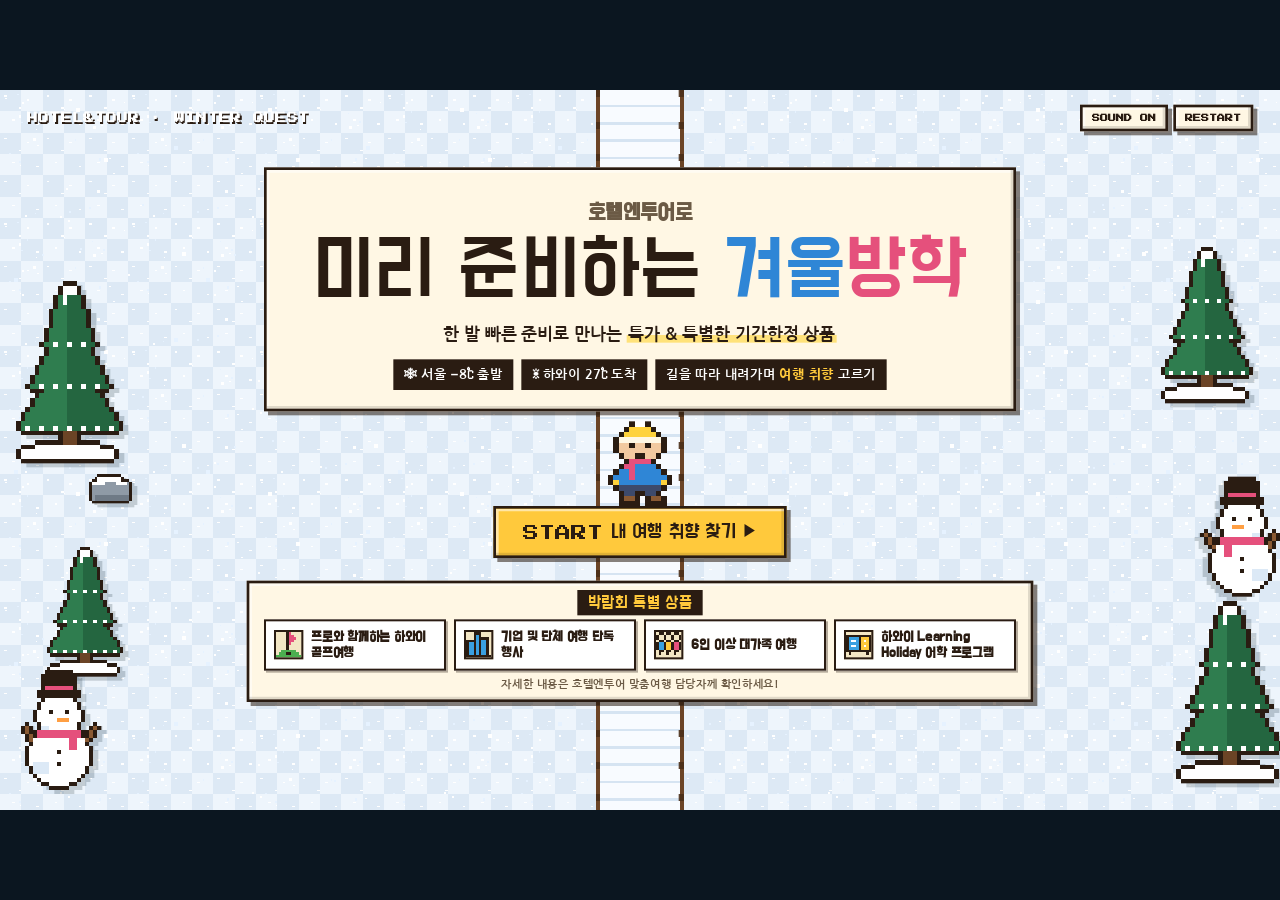
<file: game/index.html>
<!doctype html>
<html lang="ko">
<head>
<meta charset="utf-8">
<meta name="author" content="정지희 과장">
<meta name="copyright" content="Design © 정지희 과장">
<!-- Design © 정지희 과장 · 디자인 권한은 정지희 과장에게 있습니다 -->
<meta name="viewport" content="width=device-width, initial-scale=1, minimum-scale=1, maximum-scale=1, viewport-fit=cover">
<title>호텔엔투어 미리 준비하는 겨울방학</title>
<link rel="preconnect" href="https://fonts.googleapis.com">
<link rel="preconnect" href="https://fonts.gstatic.com" crossorigin>
<link rel="stylesheet" href="https://fonts.googleapis.com/css2?family=Press+Start+2P&family=Do+Hyeon&family=Nanum+Gothic:wght@700;800&display=swap">
<link rel="stylesheet" href="style.css">
</head>
<body>

<!-- 1920×1080 고정 화면: 창 크기에 맞춰 통째로 확대·축소됩니다 -->
<div class="screen" id="screen" data-design-by="정지희 과장">
<div class="sea" id="sea" aria-hidden="true"></div>
<div class="clim sand" aria-hidden="true"></div>
<div class="clim bloom" aria-hidden="true"></div>
<div class="clim green" aria-hidden="true"></div>
<div class="clim snow" aria-hidden="true"></div>
<div class="topbar">
  <div class="brand">HOTEL&amp;TOUR · WINTER QUEST</div>
  <div class="tool">
    <button class="tbtn px" id="sfx" type="button">SOUND ON</button>
    <button class="tbtn px" id="restart" type="button">RESTART</button>
  </div>
</div>

<main class="board" id="board">
  <div class="wave l" aria-hidden="true"></div><div class="wave r" aria-hidden="true"></div>
  <div class="road" aria-hidden="true"><i class="road-dirt"></i><i class="road-snow"></i></div>
  <div class="walkers" id="walkers" aria-hidden="true">
    <div class="walker A" id="wA"></div>
  </div>

  <section class="stage intro" id="st-draw">
    <header class="hero">
      <div class="plate px">
        <p class="pre">호텔엔투어로</p>
        <h1>미리 준비하는 <span class="a">겨울</span><span class="b">방학</span></h1>
        <p class="lead">한 발 빠른 준비로 만나는 <mark>특가 &amp; 특별한 기간한정 상품</mark></p>
        <div class="trip-info" id="tripInfo"></div>
      </div>
    </header>
    <div class="cols"><div class="pcol A"></div><div class="mid" data-mark></div><div class="pcol B"></div></div>
    <div class="next"><button class="go start px" id="go-draw" type="button"><span class="en">START</span> 내 여행 취향 찾기 ▶</button></div>
    <div class="showcase px" id="showcase"></div>
  </section>

  <div id="stages"></div>
</main>
<nav class="progress px" id="progress" hidden aria-label="진행 단계"></nav>
<div class="toast" id="toast"></div>
</div>

<script src="game.js"></script>
</body>
</html>
</file>
<file: game/style.css>
/* Design © 정지희 과장 · 디자인 권한은 정지희 과장에게 있습니다 */
/* Layout: RPG overworld — a sand road runs down the middle of a grass field; each stage is a signpost on the road with PLAYER A on the left and PLAYER B on the right. Single committed look (no dark variant). */
:root{
  --grass:#5ba84a; --grass2:#529b42; --sand:#ecd29a; --sand2:#d9b977;
  --ink:#2a1c12; --paper:#fff7e4; --paper2:#f3e6c4; --muted:#6b5a45;
  --a:#2f86d6; --a-dk:#1d5b98; --b:#e5507c; --b-dk:#a8304f;
  --gold:#ffc93c; --good:#2e9e4f; --mid:#e59a1f; --bad:#d24a3a;
  --f-px:"Press Start 2P", "Courier New", monospace;
  --f-head:"Do Hyeon", "Nanum Gothic", "Apple SD Gothic Neo", sans-serif;
  --f-body:"Nanum Gothic", "Apple SD Gothic Neo", "Malgun Gothic", sans-serif;
  color-scheme: light;
}
*{box-sizing:border-box}
body{margin:0;background:var(--grass);color:var(--ink);font-family:var(--f-body);font-weight:700;
  background-image:repeating-conic-gradient(var(--grass) 0 25%, var(--grass2) 0 50%);background-size:32px 32px;
  padding-inline:16px;padding-block:0 60px}
button{font:inherit;color:inherit;cursor:pointer}
button:focus-visible{outline:4px solid var(--gold);outline-offset:3px}

.px{border:4px solid var(--ink);box-shadow:inset -4px -4px 0 rgba(0,0,0,.12), inset 4px 4px 0 rgba(255,255,255,.55), 6px 6px 0 rgba(42,28,18,.55)}

/* top bar */
.topbar{max-width:1120px;margin:0 auto;display:flex;justify-content:space-between;align-items:center;gap:12px;padding-block:14px}
.brand{font-family:var(--f-px);font-size:11px;color:#fff;text-shadow:2px 2px 0 var(--ink);letter-spacing:.06em}
.tool{display:flex;gap:8px}
.tbtn{background:var(--paper);padding:8px 10px;font-family:var(--f-px);font-size:9px}

/* board */
.board{position:relative;max-width:1120px;margin:0 auto}
.road{position:absolute;left:50%;top:0;bottom:-60px;width:132px;transform:translateX(-50%);
  background:var(--sand);border-left:6px solid var(--sand2);border-right:6px solid var(--sand2);
  background-image:repeating-linear-gradient(180deg,transparent 0 28px,var(--sand2) 28px 36px);background-size:8px 64px;background-repeat:repeat-y;background-position:center top}
.road::before,.road::after{content:"";position:absolute;top:0;bottom:0;width:6px;background:repeating-linear-gradient(180deg,var(--ink) 0 4px,transparent 4px 16px);opacity:.25}
.road::before{left:-6px}.road::after{right:-6px}

/* hero */
.hero{position:relative;text-align:center;padding-block:28px 10px}
.hero .plate{display:inline-block;background:var(--paper);padding:22px 28px 18px;max-width:100%}
.hero .kicker{font-family:var(--f-px);font-size:10px;color:var(--muted);letter-spacing:.1em}
.hero h1{font-family:var(--f-head);font-weight:400;font-size:clamp(34px,6vw,62px);line-height:1.05;margin:.3em 0 .15em;text-wrap:balance}
.hero h1 .a{color:var(--a)}.hero h1 .b{color:var(--b)}
.hero p{margin:0;color:var(--muted);font-size:15px}

/* sign */
.sign{position:relative;z-index:2;margin:54px auto 0;width:max-content;max-width:100%;text-align:center}
.sign .board-s{background:var(--paper);padding:12px 22px 10px}
.sign .no{font-family:var(--f-px);font-size:10px;color:var(--muted);letter-spacing:.12em}
.sign h2{font-family:var(--f-head);font-weight:400;font-size:clamp(26px,3.4vw,36px);margin:.2em 0 0;line-height:1.1}
.sign .post{width:16px;height:22px;margin:0 auto;background:#8a5a33;border:4px solid var(--ink);border-top:0}

/* columns */
.cols{display:grid;grid-template-columns:minmax(0,1fr) 160px minmax(0,1fr);gap:0;margin-top:14px;position:relative}
.mid{min-height:90px}
.pcol{min-width:0;display:flex;flex-direction:column;gap:12px}
.ptag{display:flex;align-items:center;justify-content:space-between;gap:10px;padding:10px 12px;color:#fff}
.ptag.A{background:var(--a)}.ptag.B{background:var(--b)}
.ptag .pn{font-family:var(--f-px);font-size:12px;text-shadow:2px 2px 0 rgba(0,0,0,.35)}
.ptag .need{font-size:13px;background:rgba(0,0,0,.22);padding:4px 8px}
.chips{display:flex;flex-wrap:wrap;gap:6px}
.chip{font-size:12px;background:var(--paper);border:3px solid var(--ink);padding:3px 7px}
.chip .s{font-family:var(--f-px);font-size:8px;margin-right:4px}
.chip.like .s{color:var(--good)}.chip.hate .s{color:var(--bad)}

/* option cards */
.opts{display:grid;gap:10px}
.opt{display:grid;grid-template-columns:auto minmax(0,1fr);gap:4px 12px;align-items:start;text-align:left;background:var(--paper);padding:12px 14px;transition:transform .12s, opacity .2s, background .2s}
.opt:hover:not(:disabled){transform:translate(-2px,-2px)}
.opt .ic{grid-row:span 2;width:40px;height:40px;image-rendering:pixelated;background:var(--paper2);border:3px solid var(--ink)}
.opt .t{font-family:var(--f-head);font-weight:400;font-size:21px;line-height:1.15}
.opt .d{font-size:13px;color:var(--muted);line-height:1.5}
.opt .bar{grid-column:1/-1;display:flex;height:14px;border:3px solid var(--ink);margin-top:6px}
.opt .bar i{display:block;height:100%}
.opt .bar-l{grid-column:1/-1;display:flex;justify-content:space-between;font-size:11px;color:var(--muted)}
.pcol.A .opt.sel{background:#d7ebff;outline:4px solid var(--a);outline-offset:-10px}
.pcol.B .opt.sel{background:#ffdbe5;outline:4px solid var(--b);outline-offset:-10px}
.opt.sel .t::after{content:" ✔";font-size:16px}
.stage.locked .opt:not(.sel){opacity:.35}
.stage.locked .opt{cursor:default}
.opt:disabled{cursor:default}

.opts.compact{grid-template-columns:repeat(2,minmax(0,1fr));gap:8px}
.opts.compact .opt{display:flex;flex-direction:column;gap:2px;padding:10px 12px}
.opts.compact .opt .t{font-size:20px}
.opts.compact .opt .d{font-size:12px;line-height:1.4}
.opts.compact .opt.sel .t::after{font-size:14px}
.grp{display:flex;align-items:baseline;gap:8px;font-family:var(--f-head);font-size:22px;color:#fff;text-shadow:2px 2px 0 var(--ink);margin-top:6px}
.grp small{font-family:var(--f-px);font-size:9px;background:var(--ink);color:#fff;padding:4px 6px;text-shadow:none}
.opt{position:relative}
.opt .ord{position:absolute;top:-10px;right:-10px;width:28px;height:28px;display:grid;place-items:center;font-family:var(--f-px);font-size:11px;color:#fff;border:3px solid var(--ink)}
.pcol.A .opt .ord{background:var(--a)}.pcol.B .opt .ord{background:var(--b)}
.route{background:var(--ink);color:#fff;padding:10px 14px;font-family:var(--f-head);font-size:19px}
.mapbox{background:#3aa0e0;padding:0;overflow:hidden}
.map{position:relative;width:100%;max-width:420px;margin:0 auto;aspect-ratio:90/130}
.map canvas{position:absolute;inset:0;width:100%;height:100%;image-rendering:pixelated}
.pin{position:absolute;transform:translate(-50%,-50%);z-index:2}
.pin .dot{display:grid;place-items:center;width:14px;height:14px;border:3px solid var(--ink);background:#d9d2c0;font-family:var(--f-px);font-size:10px;color:#fff}
.pin.on .dot{width:26px;height:26px;z-index:3;position:relative}
.pcol.A .pin.on .dot{background:var(--a)}.pcol.B .pin.on .dot{background:var(--b)}
.pin.air .dot{width:22px;height:22px;background:var(--ink);font-family:var(--f-body);font-size:12px}
.pin .lb{position:absolute;top:50%;transform:translateY(-50%);white-space:nowrap;font-family:var(--f-head);font-size:16px;line-height:1.2;background:var(--paper);border:2px solid var(--ink);padding:1px 6px}
.pin.off .lb{font-size:13px;background:rgba(255,247,228,.75);color:var(--muted);border-color:rgba(42,28,18,.4)}
.pin.on .lb{font-size:17px}
.pin.l .lb{right:calc(100% + 6px)}.pin.r .lb{left:calc(100% + 6px)}
.maplbl{position:absolute;left:10px;bottom:10px;font-family:var(--f-px);font-size:11px;color:#fff;text-shadow:2px 2px 0 var(--ink)}
.north{position:absolute;right:10px;top:10px;font-family:var(--f-px);font-size:9px;color:#fff;background:var(--ink);padding:4px 5px}
.opt.flipped{display:flex;flex-direction:column;gap:6px;color:#fff}
.pcol.A .opt.flipped{background:var(--a-dk);outline-color:var(--gold)}
.pcol.B .opt.flipped{background:var(--b-dk);outline-color:var(--gold)}
.opt.flipped .t::after{content:""}
.opt.flipped .fl{font-family:var(--f-px);font-size:9px;color:var(--gold);letter-spacing:.05em}
.opt.flipped .t{font-size:24px}
.opt .feat{margin:2px 0 0;padding:0;list-style:none;display:grid;gap:4px;font-size:14px;line-height:1.45}
.opt .feat li{display:flex;gap:8px}
.opt .feat li::before{content:"";flex:none;width:8px;height:8px;margin-top:6px;background:var(--gold);border:2px solid var(--ink)}
.opt.flipin{animation:cardflip .6s steps(8)}
@keyframes cardflip{0%{transform:perspective(600px) rotateY(0)}49%{transform:perspective(600px) rotateY(90deg)}51%{transform:perspective(600px) rotateY(-90deg)}100%{transform:perspective(600px) rotateY(0)}}
/* next */
.next{text-align:center;margin-top:22px;position:relative;z-index:2}
.go{background:var(--gold);padding:14px 22px;font-family:var(--f-px);font-size:12px;letter-spacing:.04em}
.go:disabled{background:var(--paper2);color:var(--muted);cursor:not-allowed}
.go:not(:disabled){animation:pulse 1s steps(2) infinite}
@keyframes pulse{50%{transform:translateY(-3px)}}

/* customer draw */
.deck{display:flex;justify-content:center;gap:28px;margin-top:18px;position:relative;z-index:2;flex-wrap:wrap}
.back{width:150px;height:200px;background:var(--a-dk);display:flex;flex-direction:column;align-items:center;justify-content:center;gap:12px;color:#fff;
  background-image:repeating-linear-gradient(45deg,rgba(255,255,255,.12) 0 8px,transparent 8px 16px);transition:transform .15s}
.back:nth-child(2){background-color:var(--b-dk)}
.back:hover:not(:disabled){transform:translateY(-6px) rotate(-2deg)}
.back .q{font-family:var(--f-px);font-size:42px;text-shadow:4px 4px 0 var(--ink)}
.back .l{font-family:var(--f-px);font-size:9px}
.back.gone{visibility:hidden}
.turn{text-align:center;margin-top:14px;position:relative;z-index:2}
.turn span{display:inline-block;background:var(--ink);color:#fff;padding:8px 14px;font-size:15px}

.ccard{background:var(--paper);padding:0;overflow:hidden}
.ccard .hd{display:flex;align-items:center;gap:12px;padding:12px 14px;background:var(--paper2);border-bottom:4px solid var(--ink)}
.ccard canvas{width:108px;height:48px;image-rendering:pixelated;flex:none}
.trip-info{display:flex;flex-wrap:wrap;justify-content:center;gap:8px;margin-top:14px}
.trip-info span{background:var(--ink);color:#fff;padding:6px 10px;font-size:14px}
.trip-info b{color:var(--gold);font-weight:800}
.ccard .budget-line{padding:10px 14px;border-top:3px dotted var(--sand2);font-size:14px;display:flex;justify-content:space-between}
.ccard .who{font-family:var(--f-head);font-weight:400;font-size:26px;line-height:1}
.ccard .sub{font-size:12px;color:var(--muted);margin-top:4px}
.ccard ul{list-style:none;margin:0;padding:12px 14px;display:grid;gap:8px}
.ccard li{display:flex;gap:10px;align-items:center;font-size:15px}
.ccard li .s{font-family:var(--f-px);font-size:10px;width:18px;height:18px;display:grid;place-items:center;color:#fff;border:2px solid var(--ink)}
.ccard li.like .s{background:var(--good)}.ccard li.hate .s{background:var(--bad)}
.slot{min-height:250px;border:4px dashed rgba(42,28,18,.45);display:grid;place-items:center;color:rgba(255,255,255,.9);font-family:var(--f-px);font-size:10px;background:rgba(0,0,0,.08)}
.flip{animation:flip .55s steps(6)}
@keyframes flip{0%{transform:rotateY(90deg) scale(.9)}100%{transform:none}}

/* plan */
.plan{background:var(--paper);padding:6px 14px}
.day{display:grid;grid-template-columns:62px minmax(0,1fr);gap:10px;padding:10px 0;border-bottom:3px dotted var(--sand2)}
.day:last-child{border-bottom:0}
.day .dn{font-family:var(--f-px);font-size:10px;padding-top:4px}
.pcol.A .day .dn{color:var(--a)}.pcol.B .day .dn{color:var(--b)}
.day b{font-family:var(--f-head);font-weight:400;font-size:19px;display:block;line-height:1.2}
.day span{display:block;font-size:13px;color:var(--muted);line-height:1.5}

/* final */
.final .cols{align-items:start}
.fcard{background:var(--paper);padding:0;overflow:hidden}
.fcard .fh{padding:14px;color:#fff;display:flex;justify-content:space-between;align-items:center;gap:8px}
.fcard.A .fh{background:var(--a)}.fcard.B .fh{background:var(--b)}
.fcard .fh .pn{font-family:var(--f-px);font-size:12px;text-shadow:2px 2px 0 rgba(0,0,0,.35)}
.fcard .fh .cn{font-family:var(--f-head);font-size:22px}
.score{text-align:center;padding:18px 14px 10px;border-bottom:4px solid var(--ink);background:var(--paper2)}
.score .lbl{font-family:var(--f-px);font-size:9px;color:var(--muted)}
.score .num{font-family:var(--f-px);font-size:44px;margin:10px 0 6px;font-variant-numeric:tabular-nums}
.score .stars{font-size:24px;letter-spacing:4px;color:var(--gold);-webkit-text-stroke:1.5px var(--ink)}
.score .verdict{font-family:var(--f-head);font-size:22px;margin-top:4px}
.fsec{padding:12px 14px;border-bottom:3px dotted var(--sand2)}
.fsec:last-child{border-bottom:0}
.fsec h3{margin:0 0 8px;font-family:var(--f-px);font-size:9px;color:var(--muted);letter-spacing:.08em;font-weight:400}
.kv{display:grid;grid-template-columns:72px minmax(0,1fr);gap:6px 10px;font-size:14px}
.kv dt{color:var(--muted)}.kv dd{margin:0}
.checks{display:grid;gap:6px}
.ck{display:flex;justify-content:space-between;gap:8px;font-size:14px;align-items:center}
.ck em{font-style:normal;font-size:12px;padding:3px 8px;color:#fff;border:2px solid var(--ink);white-space:nowrap}
.ck em.g{background:var(--good)}.ck em.m{background:var(--mid)}.ck em.x{background:var(--bad)}
.budbar{display:flex;height:18px;border:3px solid var(--ink)}
.budbar i{display:block;height:100%}
.legend{display:flex;flex-wrap:wrap;gap:4px 12px;font-size:12px;color:var(--muted);margin-top:6px}
.legend i{display:inline-block;width:10px;height:10px;border:2px solid var(--ink);margin-right:4px;vertical-align:-1px}
.mini-days{margin:0;padding:0;list-style:none;display:grid;gap:4px;font-size:13px}
.mini-days li{display:grid;grid-template-columns:46px minmax(0,1fr);gap:6px}
.mini-days li span{font-family:var(--f-px);font-size:8px;padding-top:3px;color:var(--muted)}
.winner{position:relative;z-index:2;text-align:center;margin:26px auto 0;width:max-content;max-width:100%}
.winner .w{background:var(--gold);padding:16px 26px;font-family:var(--f-px);font-size:clamp(12px,2vw,18px);line-height:1.6}
.winner .w small{display:block;font-family:var(--f-head);font-size:20px;margin-top:4px}

/* players on road */
.walkers{position:absolute;left:50%;top:0;z-index:3;display:flex;gap:10px;transform:translate(-50%,0);transition:transform 1.3s linear;pointer-events:none}
.walker{width:48px;height:64px;background-size:96px 64px;background-repeat:no-repeat;image-rendering:pixelated;position:relative}
.walker::after{content:attr(data-l);position:absolute;left:50%;top:-20px;transform:translateX(-50%);font-family:var(--f-px);font-size:9px;color:#fff;padding:3px 4px;border:2px solid var(--ink)}
.walker.A::after{background:var(--a)}.walker.B::after{background:var(--b)}
.walkers.walking .walker{animation:walk .32s steps(2) infinite}
@keyframes walk{from{background-position:0 0}to{background-position:-96px 0}}

.toast{position:fixed;left:50%;bottom:calc(20px + env(safe-area-inset-bottom,0px));transform:translateX(-50%);background:var(--ink);color:#fff;padding:10px 16px;font-size:14px;z-index:9;opacity:0;transition:opacity .2s;pointer-events:none}
.toast.on{opacity:1}

/* ---- 한 화면 맞춤(컴팩트) ---- */
.hero{padding-block:12px 0}
.hero .plate{padding:12px 22px 12px}
.hero h1{font-size:clamp(28px,4.2vw,46px);margin:.2em 0 .1em}
.hero p{font-size:14px}
.trip-info{margin-top:8px}
.sign{margin-top:26px}
.sign .board-s{padding:7px 18px 5px}
.sign h2{font-size:clamp(22px,2.6vw,28px)}
.sign .post{height:10px}
.cols{margin-top:8px}
.pcol{gap:8px}
.ptag{padding:6px 10px}
.ptag .need{font-size:12px;padding:3px 7px}
.chips{gap:4px}
.chip{font-size:11px;padding:2px 6px;border-width:2px}
.opts{gap:8px}
.opts.two{grid-template-columns:repeat(2,minmax(0,1fr))}
.opts.two .grp{grid-column:1/-1}
.opt{padding:8px 10px;gap:2px 10px}
.opt .ic{width:30px;height:30px;border-width:2px}
.opt .t{font-size:18px}
.opt .d{font-size:12px;line-height:1.4}
.opt .bar{height:10px;margin-top:4px}
.opt.flipped .t{font-size:20px}
.opt .feat{font-size:12px;gap:2px}
.grp{font-size:19px;margin-top:2px}
.next{margin-top:14px}
.go{padding:10px 18px;font-size:11px}
.deck{margin-top:10px}
.back{width:120px;height:150px}
.back .q{font-size:32px}
.turn{margin-top:10px}
.turn span{font-size:14px;padding:6px 12px}
.slot{min-height:200px}
.ccard .hd{padding:8px 12px}
.ccard ul{padding:8px 12px;gap:5px}
.ccard li{font-size:14px}
.ccard .budget-line{padding:7px 12px;font-size:13px}
/* 일정: 지도 + 일정표 나란히 */
.planwrap{display:grid;grid-template-columns:minmax(0,.85fr) minmax(0,1.15fr);gap:8px;align-items:start}
.planwrap .map{max-width:none}
.route{font-size:16px;padding:6px 12px}
.pin .lb{font-size:12px;padding:0 4px}
.pin.on .lb{font-size:13px}
.pin.off .lb{font-size:10px}
.pin .dot{width:10px;height:10px;border-width:2px;font-size:8px}
.pin.on .dot{width:20px;height:20px}
.pin.air .dot{width:16px;height:16px;font-size:9px}
.plan{padding:2px 10px}
.day{grid-template-columns:44px minmax(0,1fr);gap:6px;padding:5px 0;border-bottom-width:2px}
.day .dn{font-size:8px;padding-top:3px}
.day b{font-size:15px}
.day span{font-size:11px;line-height:1.35}
/* 최종 평가 */
.fcard .fh{padding:8px 12px}
.score{padding:10px 12px 8px}
.score .num{font-size:34px;margin:6px 0 4px}
.score .stars{font-size:20px}
.score .verdict{font-size:19px}
.fsec{padding:8px 12px}
.checks{gap:4px}
.kv{font-size:13px;gap:3px 8px}
.winner{margin-top:14px}
@media (max-width:1000px){ .planwrap{grid-template-columns:minmax(0,1fr)} .planwrap .map{max-width:300px} }
/* 진행 중: 현재 스테이지가 화면 높이를 채우고 세로 가운데 정렬 */
body.playing .stage:not([hidden]){min-height:calc(100vh - 64px);display:flex;flex-direction:column;justify-content:center;padding-block:4px 84px}
body.playing .road{bottom:0}
.opts.compact .opt{min-height:78px;justify-content:center;padding:12px 14px}
.opts.compact .opt .t{font-size:22px}
.opts.compact .opt .d{font-size:13px}
/* 하단 진행 표시 */
.progress{position:fixed;left:50%;bottom:0;transform:translateX(-50%);z-index:5;display:flex;align-items:center;gap:0;
  padding:10px 16px calc(10px + env(safe-area-inset-bottom,0px));background:var(--paper);border:4px solid var(--ink);border-bottom:0;
  box-shadow:inset 4px 4px 0 rgba(255,255,255,.55);max-width:calc(100% - 16px);overflow-x:auto}
.progress[hidden]{display:none}
.progress .st{display:flex;flex-direction:column;align-items:center;gap:5px;min-width:58px}
.progress .st i{width:18px;height:18px;border:3px solid var(--ink);background:var(--paper2)}
.progress .st span{font-size:12px;color:var(--muted);white-space:nowrap}
.progress .st.done i{background:var(--good)}
.progress .st.now i{background:var(--gold);width:24px;height:24px;margin-block:-3px;animation:pulse 1s steps(2) infinite}
.progress .st.now span{color:var(--ink);font-weight:800}
.progress .ln{width:22px;height:4px;background:var(--ink);opacity:.3;margin-top:-18px}
.progress .ln.done{background:var(--good);opacity:1}
.pin.b .lb{top:calc(100% + 4px);left:50%;transform:translateX(-50%)}
.pin.t .lb{top:auto;bottom:calc(100% + 4px);left:50%;transform:translateX(-50%)}
.zoomable{position:relative;display:flex;flex-direction:column;gap:8px;cursor:zoom-in;transition:transform .12s}
.zoomable:hover{transform:translateY(-3px)}
.zoomable:focus-visible{outline:4px solid var(--gold);outline-offset:4px}
.zoomhint{position:absolute;right:10px;bottom:10px;z-index:3;font-size:12px;background:var(--gold);color:var(--ink);border:3px solid var(--ink);padding:2px 8px}
.zoom{position:fixed;inset:0;z-index:20;background:rgba(42,28,18,.72);display:grid;place-items:center;padding:16px}
.zoom[hidden]{display:none}
.zoom .panel{position:relative;width:min(1040px,100%);max-height:calc(100vh - 32px);overflow:auto;padding:16px;gap:10px;
  background:var(--grass);background-image:repeating-conic-gradient(var(--grass) 0 25%, var(--grass2) 0 50%);background-size:32px 32px;
  border:4px solid var(--ink);box-shadow:8px 8px 0 rgba(0,0,0,.4);animation:pop .28s steps(4)}
@keyframes pop{from{transform:scale(.6)}to{transform:none}}
.zoom .zclose{position:absolute;right:16px;top:16px;z-index:3;animation:none;padding:6px 12px}
.zoom .ptag{padding:10px 14px;margin-right:110px}
.zoom .ptag .pn{font-size:14px}
.zoom .route{font-size:22px;padding:8px 14px}
.zoom .planwrap{grid-template-columns:minmax(0,.9fr) minmax(0,1.1fr);gap:14px}
.zoom .map{max-width:none}
.zoom .pin .lb{font-size:17px;padding:1px 6px}
.zoom .pin.on .lb{font-size:19px}
.zoom .pin.off .lb{font-size:13px}
.zoom .pin .dot{width:14px;height:14px;border-width:3px}
.zoom .pin.on .dot{width:30px;height:30px;font-size:12px}
.zoom .pin.air .dot{width:24px;height:24px;font-size:12px}
.zoom .plan{padding:4px 16px}
.zoom .day{grid-template-columns:70px minmax(0,1fr);gap:10px;padding:9px 0;border-bottom-width:3px}
.zoom .day .dn{font-size:11px}
.zoom .day b{font-size:22px}
.zoom .day span{font-size:14px;line-height:1.5}
.ptag .pn,.fcard .fh .pn{font-family:var(--f-head);font-size:22px;letter-spacing:.02em;line-height:1}
.zoom .ptag .pn{font-size:26px}
.hero .kicker.vs{font-family:var(--f-head);font-size:20px;letter-spacing:.04em;color:var(--ink)}
.hero .kicker .na{color:var(--a)}.hero .kicker .nb{color:var(--b)}
.walker::after{font-family:var(--f-head);font-size:13px;top:-24px;white-space:nowrap}
.scene{position:relative;height:178px;overflow:hidden;border-bottom:4px solid var(--ink);display:flex;align-items:flex-end;justify-content:center;padding-bottom:8px;
  background:linear-gradient(#bfe0f5 0 64%, #e8d4a4 64%)}
.scene canvas{position:relative;z-index:2;width:320px;max-width:90%;image-rendering:pixelated}
.scene.happy{background:linear-gradient(#8fd3ff 0 64%, #f6df9f 64%)}
.scene.sad{background:linear-gradient(#56636f 0 64%, #9d927a 64%)}
.scene.sad canvas{filter:saturate(.55) brightness(.85)}
.scene .fx{position:absolute;inset:0;z-index:3;pointer-events:none}
.flower{position:absolute;background-size:100% 100%;image-rendering:pixelated;animation:floaty var(--d,2s) ease-in-out infinite alternate}
@keyframes floaty{from{transform:translateY(6px) rotate(-12deg)}to{transform:translateY(-14px) rotate(12deg)}}
.cloud{position:absolute;top:10px;width:76px;height:20px;background:#3e4852;box-shadow:12px -10px 0 -2px #3e4852, 36px -12px 0 0 #3e4852, -6px 4px 0 0 #3e4852}
.drop{position:absolute;top:34px;width:3px;height:10px;background:#9fc3e0;animation:fall .75s linear infinite}
@keyframes fall{from{transform:translateY(0);opacity:1}to{transform:translateY(110px);opacity:0}}
.bubble{position:absolute;top:12px;left:50%;transform:translateX(-50%);z-index:4;background:#fff;border:3px solid var(--ink);padding:3px 12px;font-family:var(--f-head);font-size:20px;white-space:nowrap;animation:pop .3s steps(3)}
.scene.sad .bubble{top:46px}
.bubble::after{content:"";position:absolute;left:50%;bottom:-11px;width:10px;height:8px;background:#fff;border:3px solid var(--ink);border-top:0;transform:translateX(-50%)}
.budbar.big{height:34px;border-width:4px}
.budbar.big i{display:flex;align-items:center;justify-content:center;overflow:hidden;transition:width .12s}
.budbar.big i span{font-family:var(--f-px);font-size:10px;color:#fff;text-shadow:2px 2px 0 var(--ink)}
.bcards{display:grid;gap:8px}
.bcard{background:var(--paper);padding:10px 12px 8px;display:grid;gap:8px}
.bcard .bh{display:flex;align-items:center;gap:10px}
.bcard .bico .ic{width:32px;height:32px;border:2px solid var(--ink);background:var(--paper2);image-rendering:pixelated;display:block}
.bcard .bl{font-family:var(--f-head);font-size:22px}
.bcard .amt{margin-left:auto;display:flex;align-items:baseline;gap:4px;padding:4px 10px;background:var(--ink);color:#fff;border:3px solid var(--c)}
.bcard .amt b{font-family:var(--f-px);font-size:24px;font-weight:400;font-variant-numeric:tabular-nums;color:#fff}
.bcard .amt small{font-family:var(--f-head);font-size:16px;color:var(--c)}
.bcard .pc{display:flex;justify-content:space-between;font-size:12px;color:var(--muted)}
.bcard .pc span{font-family:var(--f-px);font-size:11px;color:var(--ink)}
.rng{-webkit-appearance:none;appearance:none;width:100%;height:18px;margin:0;background:transparent;cursor:pointer}
.rng:disabled{cursor:default;opacity:.7}
.rng::-webkit-slider-runnable-track{height:16px;border:3px solid var(--ink);background:linear-gradient(90deg,var(--c) 0 var(--v,50%),var(--paper2) var(--v,50%))}
.rng::-moz-range-track{height:10px;border:3px solid var(--ink);background:linear-gradient(90deg,var(--c) 0 var(--v,50%),var(--paper2) var(--v,50%))}
.rng::-webkit-slider-thumb{-webkit-appearance:none;width:22px;height:28px;margin-top:-9px;background:var(--gold);border:3px solid var(--ink);box-shadow:inset -3px -3px 0 rgba(0,0,0,.2)}
.rng::-moz-range-thumb{width:16px;height:22px;border-radius:0;background:var(--gold);border:3px solid var(--ink)}
.rng:focus-visible{outline:3px solid var(--gold);outline-offset:4px}
.scene.s90{background:linear-gradient(#a9dcff 0 64%, #f1dba2 64%)}
.scene.s95{background:linear-gradient(#8fd3ff 0 64%, #f6df9f 64%)}
.scene.s100{background:radial-gradient(circle at 50% 30%, #fff6b0 0 18%, transparent 19%), linear-gradient(#7cc8ff 0 64%, #f8e3a0 64%)}
.scene.s100 canvas{animation:hop .5s steps(2) infinite}
@keyframes hop{50%{transform:translateY(-8px)}}
.opts.three{grid-template-columns:repeat(3,minmax(0,1fr))}
.opts.three .grp{grid-column:1/-1}
.opts.three .opt.hcard .t{font-size:16px}
.opts.three .opt.hcard .d{font-size:11px}
.opts.three .opt.flipped .t{font-size:18px}
.catrow{grid-column:1/-1;display:grid;grid-template-columns:repeat(2,minmax(0,1fr));gap:6px}
.cat{display:flex;align-items:baseline;justify-content:center;flex-wrap:wrap;gap:0 6px;padding:5px 4px;background:var(--paper);text-align:center}
.cat small{font-size:10px;color:var(--muted)}
.cat b{font-family:var(--f-head);font-weight:400;font-size:20px;line-height:1.1}
.cat em{font-style:normal;font-family:var(--f-px);font-size:8px;color:var(--muted)}
.cat:hover:not(:disabled){transform:translate(-1px,-2px)}
.cat:disabled{opacity:.45;cursor:not-allowed}
.pcol.A .cat.on{background:var(--a);color:#fff}.pcol.B .cat.on{background:var(--b);color:#fff}
.cat.on small,.cat.on em{color:rgba(255,255,255,.85)}
.stage.locked .cat{pointer-events:none}
.cathint{grid-column:1/-1;font-size:13px;color:#fff;text-shadow:1px 1px 0 var(--ink);padding-left:4px}
.opt.hcard{display:flex;flex-direction:column;gap:3px;padding:6px 6px 8px}
.opt.hcard .hscene{display:block;width:100%;aspect-ratio:64/34;object-fit:cover;image-rendering:pixelated;border:3px solid var(--ink);margin-bottom:3px}
.opt.hcard img.hscene{image-rendering:auto}
.pcol.A .opt.hcard.sel .d{color:var(--a-dk);font-weight:800}.pcol.B .opt.hcard.sel .d{color:var(--b-dk);font-weight:800}
.opt.hcard .tag{align-self:flex-start;font-size:10px;background:var(--ink);color:#fff;padding:1px 6px}
.opt.hcard .t,.opt.hcard .d{padding-inline:4px}
.kv .hc{font-size:11px;color:var(--muted)}
.opt.flipped .again{margin-top:auto;font-size:11px;color:var(--gold)}
.zoom .panel.photo{width:min(960px,100%);background:var(--paper);background-image:none;display:flex;flex-direction:column;gap:8px}
.ph-head{display:flex;gap:6px;margin-right:110px}
.ph-head span{font-size:13px;padding:3px 9px;border:3px solid var(--ink);background:var(--ink);color:#fff}
.pcol.A .ph-head .ph-reg{background:var(--a)}.pcol.B .ph-head .ph-reg{background:var(--b)}
.ph-name{margin:0;font-family:var(--f-head);font-weight:400;font-size:clamp(30px,4vw,44px);line-height:1.05}
.ph-img{border:4px solid var(--ink);background:var(--ink);line-height:0}
.ph-img img,.ph-img canvas{display:block;width:100%;max-height:calc(100vh - 230px);object-fit:contain}
.ph-img canvas{image-rendering:pixelated;aspect-ratio:64/40}
.ph-feat{font-size:16px;color:var(--ink);list-style:none;margin:0;padding:0;display:grid;gap:4px}
.ph-feat li{display:flex;gap:8px}
.ph-feat li::before{content:"";flex:none;width:10px;height:10px;margin-top:6px;background:var(--gold);border:2px solid var(--ink)}
.navrow{display:flex;justify-content:center;align-items:center;gap:12px;flex-wrap:wrap}
.go.backbtn{background:var(--paper);animation:none}
.go.backbtn:hover{transform:translateX(-3px)}
.stage{position:relative}
.topback{position:absolute;left:0;top:10px;z-index:4;background:var(--paper);padding:5px 9px;font-family:var(--f-head);font-size:14px;line-height:1;
  border-width:3px;box-shadow:inset -3px -3px 0 rgba(0,0,0,.12), 3px 3px 0 rgba(42,28,18,.55)}
.topback:hover{transform:translateX(-2px)}
.tp-top{display:grid;grid-template-columns:minmax(0,.62fr) minmax(0,1.38fr);gap:8px;align-items:start}
.tp-map{padding:0;overflow:hidden;background:#3aa0e0}
.tmap{max-width:none}
.apin{position:absolute;transform:translate(-50%,-50%);z-index:3;font-family:var(--f-head);font-size:13px;line-height:1;padding:4px 7px;background:var(--paper);border:3px solid var(--ink);box-shadow:2px 2px 0 rgba(42,28,18,.6);white-space:nowrap}
.apin:hover{transform:translate(-50%,-55%)}
.pcol.A .apin.on{background:var(--a);color:#fff}.pcol.B .apin.on{background:var(--b);color:#fff}
.stay{position:absolute;width:10px;height:10px;transform:translate(-50%,-50%);background:var(--gold);border:2px solid var(--ink);z-index:2}
.tp-h{font-family:var(--f-head);font-size:19px;color:#fff;text-shadow:2px 2px 0 var(--ink);margin-bottom:5px;display:flex;flex-wrap:wrap;align-items:baseline;gap:6px}
.tp-h small{font-family:var(--f-body);font-size:11px;text-shadow:1px 1px 0 var(--ink)}
.tchips{display:grid;grid-template-columns:repeat(3,minmax(0,1fr));gap:5px}
.tchip{background:var(--paper);padding:5px 6px;cursor:grab;display:grid;gap:1px;border-width:3px;box-shadow:3px 3px 0 rgba(42,28,18,.5)}
.tchip b{font-family:var(--f-head);font-weight:400;font-size:14px;line-height:1.15}
.tchip small{display:none!important;font-size:10px;color:var(--muted);line-height:1.3;overflow:hidden;display:-webkit-box;-webkit-line-clamp:1;-webkit-box-orient:vertical}
.tchip:hover:not(.used){transform:translate(-1px,-2px)}
.tchip.dragging{opacity:.4}
.tchip .ud{font-style:normal;font-family:var(--f-px);font-size:8px;color:var(--muted)}
.tchip.used{opacity:.4;cursor:default}
.pcol.A .tchip.picked{outline:3px solid var(--a);outline-offset:-6px;background:#d7ebff}
.pcol.B .tchip.picked{outline:3px solid var(--b);outline-offset:-6px;background:#ffdbe5}
.tp-days{display:grid;gap:7px}
.dslot{background:var(--paper);padding:5px 8px;display:grid;grid-template-columns:86px minmax(0,1fr);gap:8px;align-items:center;min-height:54px;padding-block:6px;border-width:3px;box-shadow:3px 3px 0 rgba(42,28,18,.5)}
.dslot.over{background:#fff3b0}
.pcol.A .dslot.over{outline:3px dashed var(--a)}.pcol.B .dslot.over{outline:3px dashed var(--b)}
.dslot .dl{display:grid;gap:1px}
.dslot .dn{font-family:var(--f-px);font-size:10px}
.pcol.A .dslot .dn{color:var(--a)}.pcol.B .dslot .dn{color:var(--b)}
.dslot .dr{font-size:11px;color:var(--muted)}
.dslot .dc{display:flex;flex-wrap:wrap;gap:5px;min-height:38px;align-items:center}
.dslot .empty{flex:1;font-size:12px;color:#b4a68c;border:2px dashed #d9cba9;padding:10px 10px;text-align:center}
.pchip{display:inline-flex;align-items:center;gap:4px;font-size:13px;padding:6px 5px 6px 8px;color:#fff;border:2px solid var(--ink);cursor:grab}
.pcol.A .pchip{background:var(--a)}.pcol.B .pchip{background:var(--b)}
.pchip.far{background-image:repeating-linear-gradient(45deg,rgba(255,255,255,.18) 0 4px,transparent 4px 8px)}
.pchip .rm{background:rgba(0,0,0,.3);color:#fff;border:0;width:18px;height:18px;line-height:18px;padding:0;font-size:13px}
.stage.locked .tchip,.stage.locked .pchip,.stage.locked .apin{pointer-events:none}
@media (max-width:760px){ .zoom .planwrap{grid-template-columns:minmax(0,1fr)} }
@media (prefers-reduced-motion:reduce){
  *{animation:none!important;transition:none!important}
}

/* ---- 몰디브편: 라군 바다 + 나무 잔교 ---- */
:root{ --grass:#46d4cc; --grass2:#2bb8c9; --sand:#b9834e; --sand2:#8a5a33; }
body{background-color:#46d4cc;
  background-image:var(--reef,none), linear-gradient(90deg,#1a5aa3 0%,#1d86bd 12%,#2bb8c9 24%,#5fe0d4 36%,#9cf3e4 46%,#b5f7ea 50%,#9cf3e4 54%,#5fe0d4 64%,#2bb8c9 76%,#1d86bd 88%,#1a5aa3 100%);
  background-size:128px 128px, 100% 100%;background-attachment:scroll, fixed}
.road{background:var(--sand);background-image:repeating-linear-gradient(180deg,#c99561 0 14px,#8a5a33 14px 16px);border-left:6px solid #6b4426;border-right:6px solid #6b4426}
.road::before,.road::after{background:repeating-linear-gradient(180deg,#4a2e18 0 10px,transparent 10px 48px);opacity:.9;width:8px}
.opts.big .opt{padding:16px 16px;min-height:96px;align-content:center}
.opts.big .opt .t{font-size:26px}
.opts.big .opt .d{font-size:14px}
.opts.big .opt .ic{width:44px;height:44px}
.conds{display:flex;flex-wrap:wrap;gap:6px}
.conds span{background:var(--ink);color:#fff;font-size:13px;padding:4px 10px}
.rtags{display:flex;flex-wrap:wrap;gap:3px;padding-inline:4px}
.rtags em{font-style:normal;font-size:10px;background:var(--paper2);border:2px solid var(--ink);padding:0 5px}
.famtype{background:#fff3c8}
.famtype b{font-family:var(--f-head);font-weight:400;font-size:22px;display:block}
.famtype p{margin:2px 0 0;font-size:15px;line-height:1.5}
.mini-days li small{color:var(--muted);font-size:11px}
.scene{background:linear-gradient(#a9dcff 0 58%, #5fe0d4 58% 70%, #f4e4b8 70%)}
.scene.s90{background:linear-gradient(#a9dcff 0 58%, #5fe0d4 58% 70%, #f4e4b8 70%)}
.scene.s95{background:linear-gradient(#8fd3ff 0 58%, #7ae9dc 58% 70%, #f6e6b6 70%)}
.scene.s100{background:radial-gradient(circle at 50% 24%, #fff6b0 0 14%, transparent 15%), linear-gradient(#7cc8ff 0 58%, #7ae9dc 58% 70%, #f8e9b8 70%)}

/* 잔교 양옆 파도 */
.wave{position:absolute;top:0;bottom:-60px;width:120px;pointer-events:none;background-repeat:repeat;image-rendering:pixelated;
  background-size:96px 64px;animation:waveL 3s steps(16) infinite}
.wave.l{left:calc(50% - 72px - 120px)}
.wave.r{left:calc(50% + 72px);animation-name:waveR;animation-delay:-1.2s}
.wave.l{-webkit-mask-image:linear-gradient(90deg,transparent,#000 70%);mask-image:linear-gradient(90deg,transparent,#000 70%)}
.wave.r{-webkit-mask-image:linear-gradient(270deg,transparent,#000 70%);mask-image:linear-gradient(270deg,transparent,#000 70%)}
@keyframes waveL{from{background-position:0 0}to{background-position:-96px 64px}}
@keyframes waveR{from{background-position:0 0}to{background-position:96px 64px}}
.foam{position:absolute;top:0;bottom:-60px;width:10px;pointer-events:none;background-size:10px 24px;animation:foam 1.2s steps(6) infinite}

/* 만타가오리 */
.sea{position:fixed;inset:0;z-index:0;pointer-events:none;overflow:hidden}
.topbar,.board{position:relative;z-index:1}
.manta{position:absolute;left:0;top:0;image-rendering:pixelated;opacity:.5;will-change:transform;transform-origin:50% 50%;
  filter:drop-shadow(14px 22px 6px rgba(10,50,70,.25))}
.famtype.big p{font-family:var(--f-head);font-size:30px;line-height:1.25;margin:4px 0 0}
.famtype.big p small{display:block;font-family:var(--f-body);font-size:15px;line-height:1.5;margin-top:4px;color:var(--ink)}
.ph-feat small{display:block;font-size:14px}
#st-draw .cols{min-height:40px}
.rlist{max-height:58vh;overflow-y:auto;padding:4px 6px 6px 2px;grid-template-columns:repeat(3,minmax(0,1fr))!important}
.rlist .opt.hcard{padding:5px 5px 7px}
.rlist .opt.hcard .hscene{aspect-ratio:4/3}
.rlist .opt.hcard .t{font-size:15px}
.rlist .opt.hcard .d{font-size:10px}
.rlist .opt.hcard img.hscene{image-rendering:auto}
.fphoto{border:3px solid var(--ink);margin-bottom:8px;line-height:0}
.fphoto img{width:100%;aspect-ratio:16/9;object-fit:cover}
.rlist{gap:10px!important}
.rcard{position:relative;display:flex;flex-direction:column;text-align:left;padding:6px;background:var(--paper);border:4px solid var(--ink);
  box-shadow:inset -3px -3px 0 rgba(0,0,0,.1), inset 3px 3px 0 rgba(255,255,255,.6), 5px 5px 0 rgba(42,28,18,.55);cursor:pointer;transition:transform .12s}
.rcard:hover{transform:translate(-2px,-3px) rotate(-.6deg)}
.rcard .rc-img{display:block;width:100%;aspect-ratio:3/4;object-fit:cover;border:3px solid var(--ink);image-rendering:auto}
.rcard canvas.rc-img{image-rendering:pixelated}
.rcard .rc-tr{position:relative;align-self:flex-start;margin:-25px 0 7px 6px;z-index:1;font-size:10px;background:var(--ink);color:#fff;padding:2px 6px}
.rcard .rc-name{font-family:var(--f-head);font-size:16px;line-height:1.15;padding:6px 2px 4px;min-height:2.3em}
.rcard .rc-hint{font-size:10px;padding:0 2px 4px;color:var(--muted)}
.rcard .rc-price{margin:auto -6px -6px;padding:7px 8px;background:var(--gold);border-top:3px solid var(--ink);font-family:var(--f-head);font-size:16px;text-align:center}
.rcard .rc-price.none{background:var(--paper2);color:var(--muted);font-size:13px}
.pcol.A .rcard.sel{outline:4px solid var(--a);outline-offset:2px;background:#d7ebff}
.pcol.B .rcard.sel{outline:4px solid var(--b);outline-offset:2px;background:#ffdbe5}
.rcard.sel .rc-name::after{content:" ✔"}
.stage.locked .rcard{pointer-events:none}
.rcard .rc-meal{align-self:flex-start;margin:0 2px 6px;font-size:11px;padding:1px 7px;border:2px solid var(--ink)}
.rcard .rc-meal.ai{background:#c9f3e7}.rcard .rc-meal.hb{background:#ffe2b8}

/* 리조트 이동 연출 */
.transfer{position:fixed;inset:0;z-index:30;background:rgba(8,30,50,.78);display:flex;flex-direction:column;align-items:center;justify-content:center;gap:8px;cursor:pointer}
.transfer[hidden]{display:none}
.tf-stage{position:relative;border:4px solid var(--ink);box-shadow:8px 8px 0 rgba(0,0,0,.4);overflow:hidden;animation:pop .3s steps(4);max-width:calc(100vw - 32px)}
@property --z{syntax:'<number>';inherits:true;initial-value:1}
.tf-world{position:absolute;inset:0;--z:1;transform:scale(var(--z));transition:--z .8s cubic-bezier(.3,.7,.3,1)}
.tf-map,.tf-trail{position:absolute;inset:0;width:100%;height:100%;image-rendering:pixelated}
.tf-pin{position:absolute;transform:translate(-50%,-100%) scale(calc(1/var(--z)));transform-origin:50% 100%;display:flex;flex-direction:column;align-items:center;z-index:3;transition:opacity .3s}
.tf-pin i{order:2;width:14px;height:14px;background:#ff3b5c;border:3px solid #fff;border-radius:50% 50% 50% 0;transform:rotate(-45deg);box-shadow:2px 2px 0 rgba(0,0,0,.3)}
.tf-pin span{order:1;margin-bottom:4px;background:#fff;color:var(--ink);font-family:var(--f-head);font-size:16px;line-height:1.15;padding:3px 9px;border:3px solid var(--ink);white-space:nowrap;text-align:center}
.tf-pin span small{display:block;font-family:var(--f-body);font-size:11px;color:var(--muted)}
.tf-pin.air i{background:var(--ink)}
.tf-pin span{transition:opacity .3s}.tf-pin.mini span{opacity:0}
.tf-pin.dest.A span{border-color:var(--a)}.tf-pin.dest.B span{border-color:var(--b)}
.tf-pin.pop{animation:pinpop .45s steps(4)}
@keyframes pinpop{0%{transform:translate(-50%,-60%) scale(calc(.4/var(--z)))}100%{transform:translate(-50%,-100%) scale(calc(1/var(--z)))}}
.tf-pin.below{transform:translate(-50%,-18px) scale(calc(1/var(--z)));transform-origin:50% 18px}
.tf-pin.below i{order:1}.tf-pin.below span{order:2;margin:4px 0 0}
.tf-veh{position:absolute;left:0;top:0;width:12px;height:auto;image-rendering:pixelated;z-index:4;transform-origin:center;transition:opacity .3s}
.tf-cap{position:absolute;left:10px;top:10px;z-index:5;background:var(--ink);color:#fff;font-family:var(--f-head);font-size:17px;padding:5px 10px}
.tf-zoom{position:absolute;z-index:6;width:30px;height:30px;transform:translate(-50%,-50%);overflow:hidden;border:4px solid #fff;opacity:.4;
  transition:all 1s cubic-bezier(.2,.8,.2,1)}
.tf-zoom.in{left:50%!important;top:50%!important;width:100%;height:100%;opacity:1;border-width:0}
.tf-zoom img{width:100%;height:100%;object-fit:cover}
.tf-welcome{position:absolute;left:50%;top:50%;transform:translate(-50%,-50%);background:var(--paper);border:4px solid var(--ink);padding:8px 16px;text-align:center;
  font-family:var(--f-head);font-size:26px;white-space:nowrap;opacity:0;transition:opacity .4s .7s}
.tf-welcome small{display:block;font-family:var(--f-px);font-size:10px;color:var(--muted);margin-bottom:4px}
.tf-zoom.in .tf-welcome{opacity:1}
.tf-skip{margin:0;color:#fff;font-size:13px;opacity:.8}
/* 매거진 콜라주 */
.mag{display:grid;gap:6px;background:var(--paper);line-height:1.2}
.mag figure{margin:0;overflow:hidden;border:3px solid var(--ink);position:relative;min-height:0}
.mag img{width:100%;height:100%;object-fit:cover;display:block}
.mag.single img{aspect-ratio:16/9}
.mtitle{display:flex;flex-direction:column;justify-content:center;gap:3px;padding:4px 2px;min-width:0}
.mtitle small{font-family:var(--f-px);font-size:10px;letter-spacing:.06em;color:var(--muted)}
.mtitle b{font-family:var(--f-head);font-size:30px;line-height:1.05;color:var(--ink)}
.mtitle em{font-style:normal;font-size:13px;color:var(--muted)}
.mag.wide{grid-template-columns:1.7fr 1fr;grid-template-rows:auto 1fr 1fr;height:min(62vh,560px)}
.mag.wide .mhero{grid-column:1;grid-row:1 / 4}
.mag.wide .mtitle{grid-column:2;grid-row:1}
.mag.wide .ma{grid-column:2;grid-row:2}.mag.wide .mb{grid-column:2;grid-row:3}
.mag.wide.n2 .ma{grid-row:2 / 4}
.mag.wide.sm{height:auto;aspect-ratio:16/9;gap:4px;grid-template-rows:1fr 1fr}
.mag.wide.sm .mtitle{display:none}.mag.wide.sm .mhero{grid-row:1 / 3}.mag.wide.sm .ma{grid-row:1}.mag.wide.sm .mb{grid-row:2}
.mag.wide.sm.n2 .ma{grid-row:1 / 3}
.fphoto:has(.mag),.ph-img:has(.mag){border:0;background:none;line-height:1.2}
.zoom .ph-img .mag{width:100%}
.mag.tall{position:absolute;inset:0;z-index:8;padding:10px;grid-template-columns:1fr 1fr;grid-template-rows:1.5fr auto 1fr;animation:fadeIn .35s both}
.mag.tall .mhero{grid-column:1 / 3;grid-row:1;animation:magIn .5s steps(5) both}
.mag.tall .mtitle{grid-column:1 / 3;grid-row:2;border-bottom:3px solid var(--ink);padding:6px 2px 8px;animation:magIn .5s .25s steps(5) both}
.mag.tall .ma{grid-column:1;grid-row:3;animation:magIn .5s .5s steps(5) both}
.mag.tall .mb{grid-column:2;grid-row:3;animation:magIn .5s .7s steps(5) both}
.mag.tall.n2 .ma{grid-column:1 / 3}
@keyframes magIn{from{opacity:0;transform:translateY(14px)}to{opacity:1;transform:none}}
@keyframes fadeIn{from{opacity:0}to{opacity:1}}

/* 사진 4장 */
.mag.wide.n4{grid-template-columns:1.6fr .5fr .5fr}
.mag.wide.n4 .mtitle,.mag.wide.n4 .ma{grid-column:2 / 4}
.mag.wide.n4 .mb{grid-column:2;grid-row:3}.mag.wide.n4 .mc{grid-column:3;grid-row:3}
.mag.wide.sm.n4 .ma{grid-row:1}.mag.wide.sm.n4 .mb{grid-row:2}.mag.wide.sm.n4 .mc{grid-row:2}
.mag.tall.n4{grid-template-rows:1.25fr auto .75fr .75fr}
.mag.tall.n4 .ma{grid-column:1 / 3;grid-row:3}
.mag.tall.n4 .mb{grid-column:1;grid-row:4}
.mag.tall.n4 .mc{grid-column:2;grid-row:4;animation:magIn .5s .9s steps(5) both}

/* 사진 5장 */
.mag.wide.n5{grid-template-columns:1.5fr .33fr .33fr .33fr}
.mag.wide.n5 .mtitle,.mag.wide.n5 .ma{grid-column:2 / 5}
.mag.wide.n5 .mb{grid-column:2;grid-row:3}.mag.wide.n5 .mc{grid-column:3;grid-row:3}.mag.wide.n5 .md{grid-column:4;grid-row:3}
.mag.wide.sm.n5 .ma{grid-row:1}.mag.wide.sm.n5 .mb,.mag.wide.sm.n5 .mc,.mag.wide.sm.n5 .md{grid-row:2}
.mag.tall.n5{grid-template-columns:1fr 1fr 1fr;grid-template-rows:1.25fr auto .75fr .6fr}
.mag.tall.n5 .mhero,.mag.tall.n5 .mtitle,.mag.tall.n5 .ma{grid-column:1 / 4}
.mag.tall.n5 .ma{grid-row:3}
.mag.tall.n5 .mb{grid-column:1;grid-row:4}
.mag.tall.n5 .mc{grid-column:2;grid-row:4;animation:magIn .5s .9s steps(5) both}
.mag.tall.n5 .md{grid-column:3;grid-row:4;animation:magIn .5s 1.1s steps(5) both}

.mtitle{position:relative}
.mbadges{position:absolute;right:0;top:50%;transform:translateY(-50%);display:flex;gap:6px;align-items:center}
.mag.wide .mbadges{top:0;transform:none}
.mag .mtitle img.mbadge{width:62px;height:auto;object-fit:contain;border:0}
.mag .mtitle img.mbadge.key{width:auto;height:52px;image-rendering:auto}
.mag.wide .mtitle img.mbadge{width:56px}.mag.wide .mtitle img.mbadge.key{width:auto;height:46px}
.mag .mtitle:has(.mbadge) b,.mag .mtitle:has(.mbadge) small{padding-right:66px}
.mag .mtitle:has(.mbadge + .mbadge) b,.mag .mtitle:has(.mbadge + .mbadge) small{padding-right:118px}
.rc-badges{position:absolute;z-index:2;top:12px;right:12px;display:flex;gap:3px;align-items:flex-start}
.rc-badge{width:40px;height:auto;filter:drop-shadow(1px 1px 0 rgba(0,0,0,.25))}
.rc-badge{width:34px}
.rc-badge.key{width:auto;height:30px;filter:drop-shadow(0 0 1px #fff) drop-shadow(0 0 1px #fff)}

/* ===================== 겨울방학편: 눈밭 → 들판 → 라군 =====================
   --snow, --green(0~1)은 game.js가 스크롤 위치로 넣어 줌. 맨 아래 바탕(body)은 기존 라군 그대로 */
.clim{position:fixed;inset:0;z-index:0;pointer-events:none;image-rendering:pixelated}
.clim.green{opacity:var(--green,1);background:#5ba84a repeating-conic-gradient(#5ba84a 0 25%,#529b42 0 50%) 0 0/32px 32px}
.clim.snow{opacity:var(--snow,1);background:var(--snowfield,none) 0 0/64px 64px,#eef5fc}
.clim.snow::after{content:"";position:absolute;inset:0;background-image:var(--flakes,none);background-size:192px 192px,288px 288px;
  animation:snowfall 7s steps(56) infinite}
@keyframes snowfall{to{background-position:24px 192px,-36px 288px}}
.road-dirt,.road-snow{position:absolute;inset:0}
.clim.bloom{opacity:var(--flower,1);background:var(--flowerfield,none) 0 0/64px 64px,#6cc04a}
.clim.sand{opacity:var(--sand,1);background:var(--sandfield,none) 0 0/64px 64px,#f3dca5}
.road-dirt{opacity:var(--flower,1);background:#ecd29a repeating-linear-gradient(180deg,transparent 0 28px,#d9b977 28px 36px)}
.road-snow{opacity:var(--snow,1);background:#f8fbff repeating-linear-gradient(180deg,transparent 0 22px,#d6e4f2 22px 26px)}
.wave,.foam{opacity:calc(1 - var(--sand,1))}

.hero .pre{margin:10px 0 0;font-family:var(--f-head);font-size:22px;color:var(--muted)}
.hero h1{margin-top:0}

/* 문항: 스크롤하면 하나씩 나타남 */
.stage.q{min-height:92vh;display:flex;flex-direction:column;justify-content:center;padding-block:24px 96px}
.stage.q .sign,.stage.q .cols,.stage.q .next{transition:opacity .5s steps(5),transform .5s steps(5)}
.stage.q:not(.in) .sign,.stage.q:not(.in) .cols,.stage.q:not(.in) .next{opacity:0;transform:translateY(48px)}
.stage.q .cols{transition-delay:.15s}
.cols[hidden]{display:none}
.sign .no .wx{font-family:var(--f-body)}

/* 하단 진행: 온도 */
.progress .temp{flex:none;margin-right:12px;padding:8px 8px;font-family:var(--f-px);font-size:12px;color:#fff;background:#2f86d6;border:3px solid var(--ink);white-space:nowrap}
.progress .temp.mild{background:var(--mid)}
.progress .temp.hot{background:var(--bad)}

/* 결과 */
.prods{display:grid;grid-template-columns:repeat(2,minmax(0,1fr));gap:6px}
.prod{position:relative;display:flex;align-items:center;gap:8px;padding:6px 8px;background:var(--paper2);border:2px solid var(--ink);font-size:13px;line-height:1.35;opacity:.6}
.prod .ic{width:26px;height:26px;flex:none;image-rendering:pixelated;border:2px solid var(--ink);background:var(--paper)}
.prod.pick{opacity:1;background:var(--gold);box-shadow:3px 3px 0 var(--ink)}
.prod.pick::after{content:"추천";position:absolute;top:-10px;right:-6px;font-family:var(--f-px);font-size:8px;color:#fff;background:var(--bad);border:2px solid var(--ink);padding:3px 4px}
.prod-note{margin:8px 0 0;font-size:13px;color:var(--muted)}
.waitbox{max-width:560px;margin:0 auto;background:var(--paper);padding:18px 20px;text-align:center}
.waitbox b{font-family:var(--f-head);font-weight:400;font-size:24px}
.waitbox p{display:flex;flex-wrap:wrap;justify-content:center;gap:6px;margin:10px 0}
.waitbox a{font-size:13px;color:#fff;background:var(--ink);padding:4px 8px;text-decoration:none}
.waitbox small{font-size:13px;color:var(--muted)}
.apply{max-width:640px;margin:22px auto 0;background:var(--paper);padding:20px 22px 16px;text-align:center}
.apply .ak{margin:0;font-family:var(--f-head);font-size:18px;color:var(--muted)}
.apply h3{margin:4px 0 6px;font-family:var(--f-head);font-weight:400;font-size:clamp(24px,3.4vw,34px);line-height:1.2;text-wrap:balance}
.apply .as{margin:0 0 14px;font-size:14px;color:var(--muted)}
.apply small{display:block;margin-top:14px;font-size:13px;color:var(--muted)}
a.go{display:inline-block;color:var(--ink);text-decoration:none;font-size:14px;padding:16px 26px}

/* ===================== 1920×1080 고정 화면 =====================
   #screen은 항상 1920×1080으로 그리고 창 크기에 맞춰 통째로 확대·축소(--k, game.js의 fit)합니다.
   #board는 한 화면(1080px)씩 위로 밀려 올라가며 다음 문항을 보여 줍니다(game.js의 go). */
html,body{height:100%;overflow:hidden}
body{padding:0;background:#0b1620;background-image:none}
.screen{position:absolute;left:50%;top:50%;width:1920px;height:1080px;overflow:hidden;transform:translate(-50%,-50%) scale(var(--k,1));
  background-color:#46d4cc;
  background-image:var(--reef,none), linear-gradient(90deg,#1a5aa3 0%,#1d86bd 12%,#2bb8c9 24%,#5fe0d4 36%,#9cf3e4 46%,#b5f7ea 50%,#9cf3e4 54%,#5fe0d4 64%,#2bb8c9 76%,#1d86bd 88%,#1a5aa3 100%);
  background-size:128px 128px, 100% 100%}
.screen.instant, .screen.instant *{transition:none!important}
.clim,.sea{position:absolute}
.clim,.road-dirt,.road-snow,.wave{transition:opacity 1.3s}
.board{width:1500px;max-width:none;margin:0 auto;transition:transform 1.3s cubic-bezier(.45,0,.3,1)}
.walkers{transition-timing-function:cubic-bezier(.45,0,.3,1)}
.toast{position:absolute;bottom:120px;font-size:20px;padding:14px 22px}

/* 상단 바 */
.topbar{position:absolute;left:0;right:0;top:0;z-index:6;max-width:none;padding:22px 40px}
.brand{font-size:16px}
.tbtn{font-size:12px;padding:10px 14px}

/* 화면 하나 = 1080px */
.stage.intro,.stage.q{height:1080px;min-height:0;display:flex;flex-direction:column;justify-content:center;padding:84px 0 130px}
.cols{grid-template-columns:minmax(0,1fr) 240px minmax(0,1fr);margin-top:18px}

/* 출발 화면 */
.hero{padding:0}
.hero .plate{padding:30px 70px 28px}
.hero .kicker.vs{font-size:30px}
.hero .pre{font-size:34px}
.hero h1{font-size:118px}
.hero p{font-size:22px;line-height:1.5}
.trip-info{margin-top:18px;gap:12px}
.trip-info span{font-size:20px;padding:8px 14px}
#st-draw .cols{min-height:130px}
.go{font-size:18px;padding:22px 36px}

/* 문항 */
.sign .board-s{padding:14px 34px 12px}
.sign .no{font-size:15px}
.sign h2{font-size:50px}
.sign .post{height:18px}
.ptag{padding:10px 16px}
.ptag .pn{font-size:28px}
.ptag .need{font-size:17px;padding:5px 10px}
.opts{gap:12px}
.opts.big .opt{min-height:118px;padding:18px 22px;gap:4px 18px}
.opts.big .opt .t{font-size:32px}
.opts.big .opt .d{font-size:18px}
.opts.big .opt .ic{width:60px;height:60px;border-width:3px}
.opt.sel .t::after{font-size:22px}

/* 걷는 사람 (2배) */
.walker{width:96px;height:128px;background-size:192px 128px}
.walker::after{display:none}
@keyframes walk{from{background-position:0 0}to{background-position:-192px 0}}

/* 하단 진행 */
.progress{position:absolute;padding:14px 24px 16px}
.progress .temp{font-size:16px;padding:10px 12px;margin-right:18px}
.progress button.st{background:none;border:0;padding:0;font:inherit;color:inherit;min-width:92px;gap:7px}
.progress button.st:disabled{cursor:default}
.progress button.st:not(:disabled):hover i{transform:translateY(-3px)}
.progress .st i{width:22px;height:22px}
.progress .st.now i{width:30px;height:30px;margin-block:-4px}
.progress .st span{font-size:17px}
.progress .ln{width:36px;margin-top:-24px}

/* 결과: 두 카드 사이(길 위)에 신청 상자 */
.final .pcol.R{align-self:center}
.final .apply{margin:0;padding:24px 22px 20px}
.final .apply .ak{font-size:20px}
.final .apply h3{font-size:36px}
.final .apply .as{font-size:16px}
.final .apply small{font-size:14px}
.fcard .fh .pn,.fcard .fh .cn{font-size:28px}
.scene{height:200px}
.fsec h3{font-size:11px}
.famtype.big p{font-size:36px}
.famtype.big p small{font-size:18px}
.conds span{font-size:16px;padding:5px 12px}
.prod{font-size:16px;padding:8px 10px}
.prod .ic{width:32px;height:32px}
.prod.pick::after{font-size:10px}
.prod-note{font-size:15px}
.waitbox{max-width:760px;padding:26px 30px}
.waitbox b{font-size:32px}
.waitbox button{font-size:16px;color:#fff;background:var(--ink);border:0;padding:6px 12px}
.waitbox small{font-size:16px}

/* ===================== 모바일(세로 화면) =====================
   창이 세로로 길면 game.js의 fit()이 #screen에 .portrait를 붙이고 720×(--H) 화면으로 그립니다.
   문항 화면: 표지판 → 캐릭터 → 선택지 4개를 한 줄씩 */
.screen.portrait{width:720px;height:calc(var(--H,1280) * 1px)}
.portrait .board{width:720px}
.portrait .topbar{padding:18px 20px}
.portrait .brand{font-size:11px}
.portrait .tbtn{font-size:10px;padding:8px 10px}
.portrait .stage.intro,.portrait .stage.q{height:calc(var(--H,1280) * 1px);padding:76px 28px 118px}
.portrait .hero .plate{padding:26px 24px 24px}
.portrait .hero .pre{font-size:26px}
.portrait .hero h1{font-size:74px;line-height:1.1;word-break:keep-all}
.portrait .hero p{font-size:20px}
.portrait .trip-info span{font-size:17px;padding:6px 10px}
.portrait #st-draw .cols{min-height:150px}
.portrait .go{font-size:16px;padding:18px 28px}
.portrait .sign{margin-top:0}
.portrait .sign .board-s{padding:12px 22px 10px}
.portrait .sign .no{font-size:12px}
.portrait .sign h2{font-size:38px}
.portrait .cols,.portrait .final .cols{grid-template-columns:minmax(0,1fr);gap:12px;margin-top:6px}
.portrait .cols .mid{order:-1;min-height:140px}
.portrait .opts{gap:12px}
.portrait .opts.big .opt{min-height:0;padding:16px 18px;gap:2px 16px}
.portrait .opts.big .opt .t{font-size:32px}
.portrait .opts.big .opt .d{font-size:20px}
.portrait .opts.big .opt .ic{width:54px;height:54px}
.portrait .progress{width:calc(100% - 24px);padding:10px 12px 12px}
.portrait .progress .temp{font-size:13px;padding:8px 6px;margin-right:6px}
.portrait .progress button.st{min-width:0;flex:1;gap:6px}
.portrait .progress .st span{font-size:13px;letter-spacing:-.04em}
.portrait .progress .ln{flex:none;width:6px;margin-top:-20px}
.portrait .toast{bottom:110px;font-size:18px}
/* 결과: 취향 카드 → 신청 상자 */
.portrait .final .cols .mid{min-height:120px}
.portrait .final .pcol.R{align-self:auto}
.portrait .scene{height:150px}
.portrait .final .fsec:has(.conds){display:none}
.portrait .famtype.big p{font-size:32px}
.portrait .famtype.big p small{font-size:17px}
.portrait .final .apply{padding:18px 18px 16px}
.portrait .final .apply h3{font-size:30px}
.portrait .final .apply .as{font-size:15px;margin-bottom:10px}
.portrait .final .apply small{margin-top:8px}
.portrait .final .apply .navrow[style]{margin-top:8px!important}

/* ===================== 2026.10 수정: 계절 소품 · 가독성 · CTA ===================== */
:root{ --cta:#9b1ff0; --cta-dk:#5a0f8f; }

/* 계절 소품 — game.js의 DECO / addDeco */
.mid{position:relative}
.deco{position:absolute;inset:0;pointer-events:none}
.deco.mid,.portrait .deco.side{display:none}
.portrait .deco.mid{display:block}
.prop{position:absolute;background-size:100% 100%;image-rendering:pixelated;filter:drop-shadow(8px 6px 0 rgba(20,40,50,.2));
  transform-origin:50% 100%;opacity:0;transform:translateY(60px) scale(var(--fx,1),.4);
  transition:opacity .45s steps(4) var(--d,.3s),transform .6s steps(6) var(--d,.3s)}
.prop.flip{--fx:-1}
.stage.in .prop{opacity:1;transform:scale(var(--fx,1),1)}
.p-palm,.p-pine{animation:sway 2.4s steps(2) infinite}
.p-palm.flip{animation-delay:-1.2s}
@keyframes sway{50%{rotate:1.5deg}}
.p-isle{filter:none}
.portrait .prop{filter:drop-shadow(5px 4px 0 rgba(20,40,50,.2))}

/* 한글은 픽셀 영문 폰트 대신 제목 폰트로 (글자가 깨져 보이지 않게) */
.go{font-family:var(--f-head);font-weight:400;letter-spacing:0}
.go .en{font-family:var(--f-px);font-size:.8em;margin-right:6px}
.go.start{font-size:30px;padding:20px 40px;background:var(--gold)}

/* 출발 화면 */
.hero p.lead{font-size:26px;color:var(--ink)}
.hero mark{background:linear-gradient(transparent 55%,#ffe27a 55%);color:var(--ink);padding:0 2px}
.showcase{position:relative;z-index:2;width:1180px;margin:34px auto 0;background:var(--paper);padding:16px 22px 14px;text-align:center}
.sc-h{margin:0 0 12px;font-family:var(--f-head);font-size:26px;line-height:1}
.sc-h b{font-weight:400;background:var(--ink);color:var(--gold);padding:6px 16px}
.sc-list{display:grid;grid-template-columns:repeat(4,minmax(0,1fr));gap:12px}
.sc-item{display:flex;align-items:center;gap:12px;text-align:left;background:#fff;border:3px solid var(--ink);padding:10px 12px;
  font-family:var(--f-head);font-size:21px;line-height:1.2;word-break:keep-all;box-shadow:3px 3px 0 rgba(42,28,18,.35)}
.sc-item .ic{width:44px;height:44px;flex:none;image-rendering:pixelated;border:3px solid var(--ink);background:var(--paper2)}
.sc-note{margin:12px 0 0;font-size:17px;color:var(--muted)}
#st-draw .cols{min-height:110px}

/* 문항 카드 설명 글씨 진하게 */
.opt .d{color:#5a4a37}
.opts.big .opt .d{font-size:19px;word-break:keep-all}

/* 결과 카드 */
.fsec h3{font-family:var(--f-head);font-size:19px;color:var(--ink);letter-spacing:0;display:flex;align-items:center;gap:8px}
.fsec h3::before{content:"";width:12px;height:12px;background:var(--a);border:2px solid var(--ink)}
.famtype.big p{color:var(--ink)}
.conds span{font-size:16px}
.prod{font-family:var(--f-head);font-weight:400;font-size:19px;line-height:1.2;word-break:keep-all;opacity:.55;background:#fff}
.prod.pick{background:var(--gold)}
.prod.pick::after{font-family:var(--f-head);font-size:15px;padding:3px 8px;top:-14px}

/* 결과: 신청 상자 — 박람회 페이지 신청 버튼과 같은 보라색 CTA */
.final .apply{padding:30px 34px 22px;word-break:keep-all}
.final .apply .ak{font-size:24px;color:var(--b-dk)}
.final .apply h3{font-size:46px;line-height:1.2;margin:6px 0 10px}
.apply h3 em{font-style:normal;color:var(--cta);background:linear-gradient(transparent 60%,#ffe27a 60%)}
.final .apply .as{font-size:20px;color:#5a4a37;margin-bottom:22px}
.cta{position:relative;display:flex;align-items:center;justify-content:center;gap:14px;width:100%;padding:24px 26px;
  background:var(--cta);color:#fff;text-decoration:none;font-family:var(--f-head);font-size:40px;line-height:1;
  border:4px solid var(--ink);box-shadow:inset -6px -6px 0 rgba(0,0,0,.25),inset 6px 6px 0 rgba(255,255,255,.28),0 8px 0 var(--cta-dk),8px 14px 0 rgba(42,28,18,.35);
  animation:ctaGlow 1.6s steps(2) infinite;transition:transform .1s}
.cta .ca{font-size:.7em;animation:nudge .8s steps(2) infinite}
.cta:hover{transform:translateY(3px);box-shadow:inset -6px -6px 0 rgba(0,0,0,.25),inset 6px 6px 0 rgba(255,255,255,.28),0 5px 0 var(--cta-dk),8px 10px 0 rgba(42,28,18,.35)}
.cta:active{transform:translateY(8px);box-shadow:inset -6px -6px 0 rgba(0,0,0,.25),inset 6px 6px 0 rgba(255,255,255,.28)}
.cta:focus-visible{outline:5px solid var(--gold);outline-offset:4px}
@keyframes ctaGlow{50%{background:#a93cff}}
@keyframes nudge{50%{transform:translateX(5px)}}
.apply .hurry{margin:18px 0 0;font-size:18px;color:var(--bad)}
.final .apply small{font-size:16px;margin-top:6px}
.retry{margin-top:16px;background:none;border:0;padding:4px 8px;font-size:17px;color:var(--muted);text-decoration:underline;text-underline-offset:4px}
.retry:hover{color:var(--ink)}

/* 세로 화면 */
.portrait .go.start{font-size:26px;padding:18px 26px}
.portrait .hero p.lead{font-size:22px}
.portrait .showcase{width:auto;margin-top:22px;padding:14px 14px 12px}
.portrait .sc-list{grid-template-columns:repeat(2,minmax(0,1fr));gap:8px}
.portrait .sc-item{font-size:19px;padding:8px 10px;gap:10px}
.portrait .sc-item .ic{width:36px;height:36px}
.portrait .sc-note{font-size:15px}
.portrait #st-draw .cols{min-height:110px}
.portrait .opts.big .opt .d{font-size:19px}
.portrait .final .apply .ak{font-size:20px}
.portrait .final .apply h3{font-size:36px}
.portrait .final .apply .as{font-size:17px;margin-bottom:14px}
.portrait .cta{font-size:32px;padding:20px 18px}
.portrait .apply .hurry{font-size:16px;margin-top:14px}
.portrait .retry{margin-top:8px}
.fcard{word-break:keep-all}
.prod.pick span{padding-right:22px}

/* 정렬: 칩·표지판 글자를 세로 가운데로 (굵은 글씨·픽셀 폰트가 섞여도 높이 동일) */
.trip-info{align-items:center}
.trip-info span{display:inline-flex;align-items:center;gap:6px;height:46px;padding:0 16px;line-height:1}
.trip-info b{font-weight:800;line-height:1}
.portrait .trip-info span{height:38px;padding:0 12px}
.sign .no{display:flex;align-items:center;justify-content:center;gap:10px;line-height:1}
.sign .no i{font-style:normal}
.sign .no .wx{font-size:18px}
.sign .no .ct{font-family:var(--f-head);font-size:20px;letter-spacing:0;color:var(--ink)}
.portrait .sign .no .ct{font-size:17px}
.portrait .sign .no .wx{font-size:15px}
.sc-item span,.prod span{display:block}

/* 결과: 손가락 커서 슈웅 → 신청 버튼 톡톡 */
.hand{position:absolute;left:74%;top:44%;z-index:3;width:60px;height:70px;background-size:100% 100%;image-rendering:pixelated;pointer-events:none;
  --fx:-780px;--fy:-440px;filter:drop-shadow(4px 4px 0 rgba(42,28,18,.45));
  animation:swoosh .85s cubic-bezier(.55,0,.25,1) both,tap .9s steps(2) .95s infinite}
.hand.ghost{filter:none;animation:swooshG .85s cubic-bezier(.55,0,.25,1) calc(var(--g) * .06s) both}
@keyframes swoosh{from{transform:translate(var(--fx),var(--fy)) rotate(-28deg) scale(1.4);opacity:0}12%{opacity:1}to{transform:none;opacity:1}}
@keyframes swooshG{from{transform:translate(var(--fx),var(--fy)) rotate(-28deg) scale(1.4);opacity:.45}85%{opacity:.25}to{transform:none;opacity:0}}
@keyframes tap{50%{transform:translate(3px,6px) scale(.88)}}
.cta.hit::after{content:"";position:absolute;left:calc(74% + 22px);top:44%;width:28px;height:28px;margin:-14px;border:4px solid #fff;pointer-events:none;
  animation:ring .9s steps(4) infinite}
@keyframes ring{from{transform:scale(.3);opacity:1}to{transform:scale(2.6);opacity:0}}
.portrait .hand{--fx:-260px;--fy:-600px;width:52px;height:60px}
.portrait .cta.hit::after{left:calc(74% + 19px)}
.go{display:inline-flex;align-items:center;justify-content:center;gap:12px;line-height:1}
.go .en{margin:0;position:relative;top:1px}

/* 손가락에 매달린 캐릭터: 날아가는 동안 뒤로 쏠리고, 도착하면 대롱대롱, 다리는 허둥지둥 */
.walkers{transition:transform 1.3s cubic-bezier(.45,0,.3,1),opacity .15s}
.walkers.grabbed{opacity:0}
.hanger{position:absolute;left:50%;top:58px;width:70px;height:95px;margin-left:-35px;background-size:140px 95px;background-repeat:no-repeat;
  image-rendering:pixelated;transform-origin:50% 4px;filter:drop-shadow(3px 4px 0 rgba(42,28,18,.35));
  animation:flail .16s steps(1) infinite,hangFly .85s ease-out both}
.hanger.arrived{animation:flail .16s steps(1) infinite,dangle .7s ease-in-out infinite alternate}
.hanger.drop{animation:flail .16s steps(1) infinite,hangDrop .7s cubic-bezier(.5,0,.9,.5) forwards}
@keyframes flail{0%{background-position:0 0}50%{background-position:-70px 0}}
@keyframes hangFly{from{rotate:10deg}35%{rotate:48deg}to{rotate:38deg}}
@keyframes dangle{from{rotate:-16deg}to{rotate:16deg}}
@keyframes hangDrop{from{rotate:0deg;translate:0 0;opacity:1}to{rotate:-40deg;translate:-30px 260px;opacity:0}}
.hang-say{position:absolute;left:-118px;top:40px;white-space:nowrap;background:#fff;color:var(--ink);border:3px solid var(--ink);padding:3px 10px;
  font-family:var(--f-head);font-weight:400;font-size:24px;line-height:1.2;animation:pop .3s steps(3)}
.portrait .hanger{top:50px;width:56px;height:76px;margin-left:-28px;background-size:112px 76px}
.portrait .hanger{animation-name:flail2,hangFly}
.portrait .hanger.arrived{animation-name:flail2,dangle}
.portrait .hanger.drop{animation-name:flail2,hangDrop}
@keyframes flail2{0%{background-position:0 0}50%{background-position:-56px 0}}
.portrait .hang-say{left:-104px;font-size:17px}
</file>
